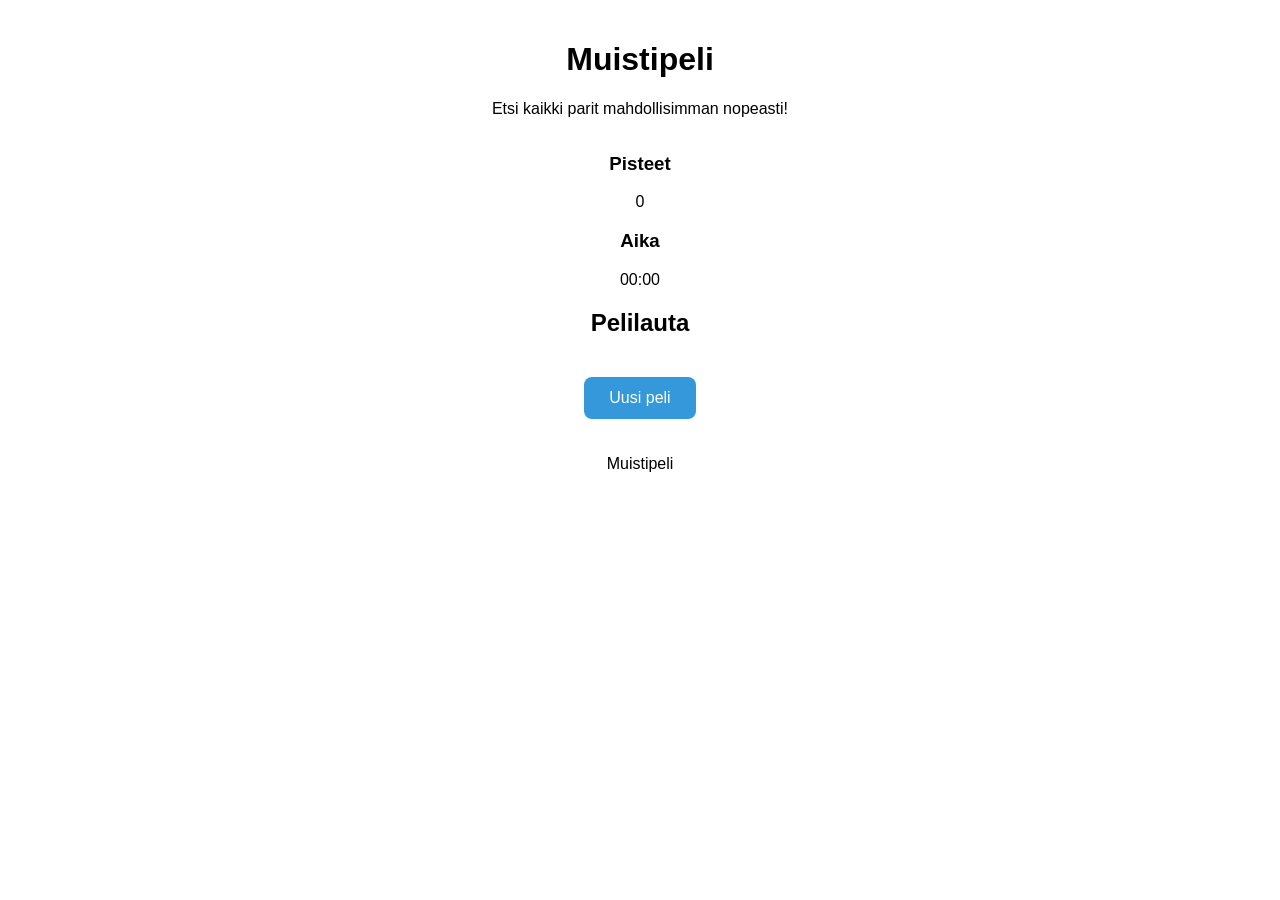
<file: 826 Muistipeli/index.html>
<!DOCTYPE html>
<html lang="fi">

<head>
    <meta charset="UTF-8">
    <meta name="viewport" content="width=device-width, initial-scale=1.0">

    <title>Muistipeli</title>

    <link rel="stylesheet" href="styles.css">

    <script type="module" src="game.js"></script>
</head>

<body>

    <header>
        <h1>Muistipeli</h1>
        <p>Etsi kaikki parit mahdollisimman nopeasti!</p>
    </header>

    <main>

        <section class="game-info">

            <div>
                <h3>Pisteet</h3>
                <p id="score">0</p>
            </div>

            <div>
                <h3>Aika</h3>
                <p id="timer">00:00</p>
            </div>

        </section>

        <section class="game-container">

            <h2>Pelilauta</h2>

            <div id="game-board" class="game-board">
            </div>
            <button id="new-game">Uusi peli</button>
        </section>

    </main>

    <footer>
        <p>Muistipeli</p>
    </footer>

</body>

</html>
</file>
<file: 826 Muistipeli/styles.css>
body {
    font-family: Arial, sans-serif;
    display: flex;
    flex-direction: column;
    align-items: center;
    margin: 0;
    padding: 20px;
    text-align: center;
}


#game-board {
    display: grid;
    grid-template-columns: repeat(4, 100px);
    gap: 10px;
}


.card {
    width: 100px;
    height: 100px;
    background-color: #ccc;
    display: flex;
    align-items: center;
    justify-content: center;
    font-size: 24px;
    cursor: pointer;
}

.card.flipped {
    background-color: #fff;
}


#new-game {
    display: block;
    margin: 20px auto;
    background-color: #3498db;
    color: white;
    padding: 12px 25px;
    border: none;
    border-radius: 8px;
    font-size: 16px;
    cursor: pointer;
}

#new-game:hover {
    background-color: #217dbb;
}

@media (max-width: 500px) {
    #game-board {
        grid-template-columns: repeat(4, 1fr);
        width: 100%;
        max-width: 340px;
        gap: 6px;
    }

    .card {
        width: 100%;
        height: auto;
        aspect-ratio: 1 / 1;
        font-size: 20px;
    }
}
</file>
